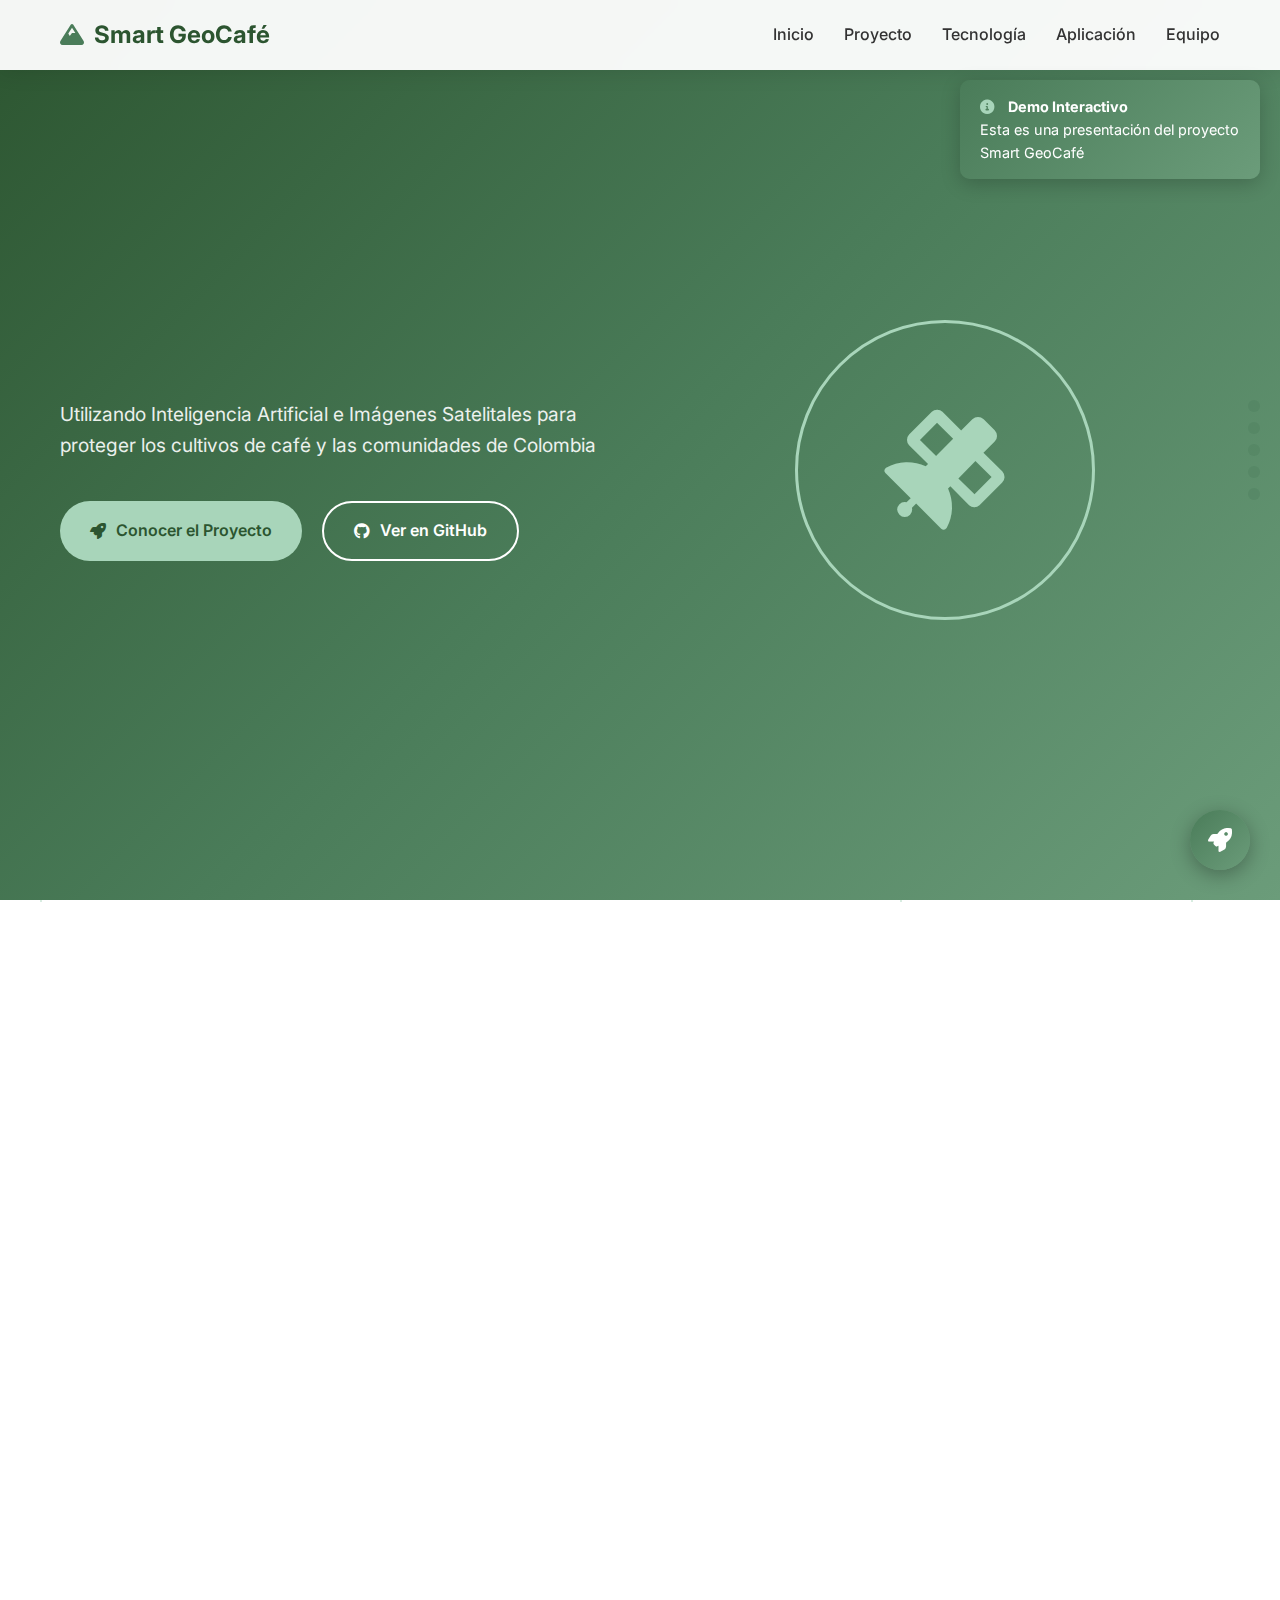
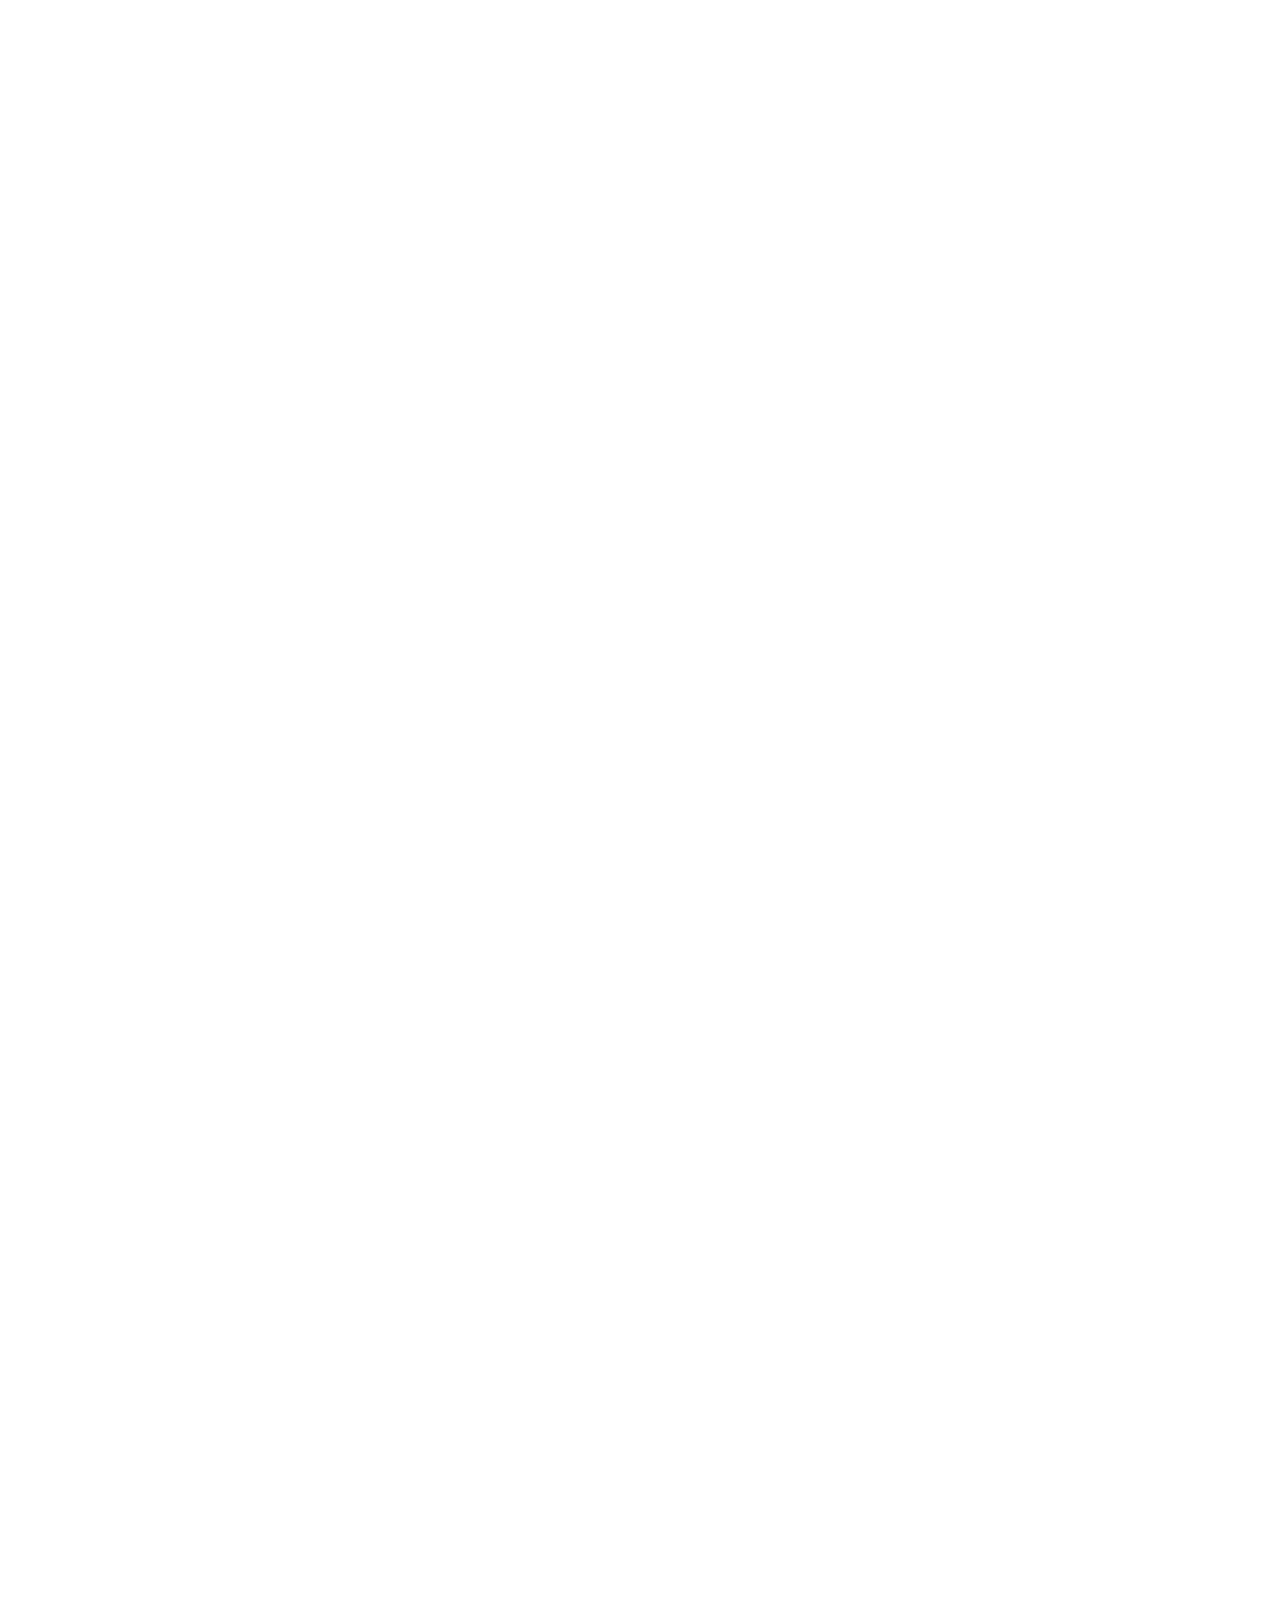
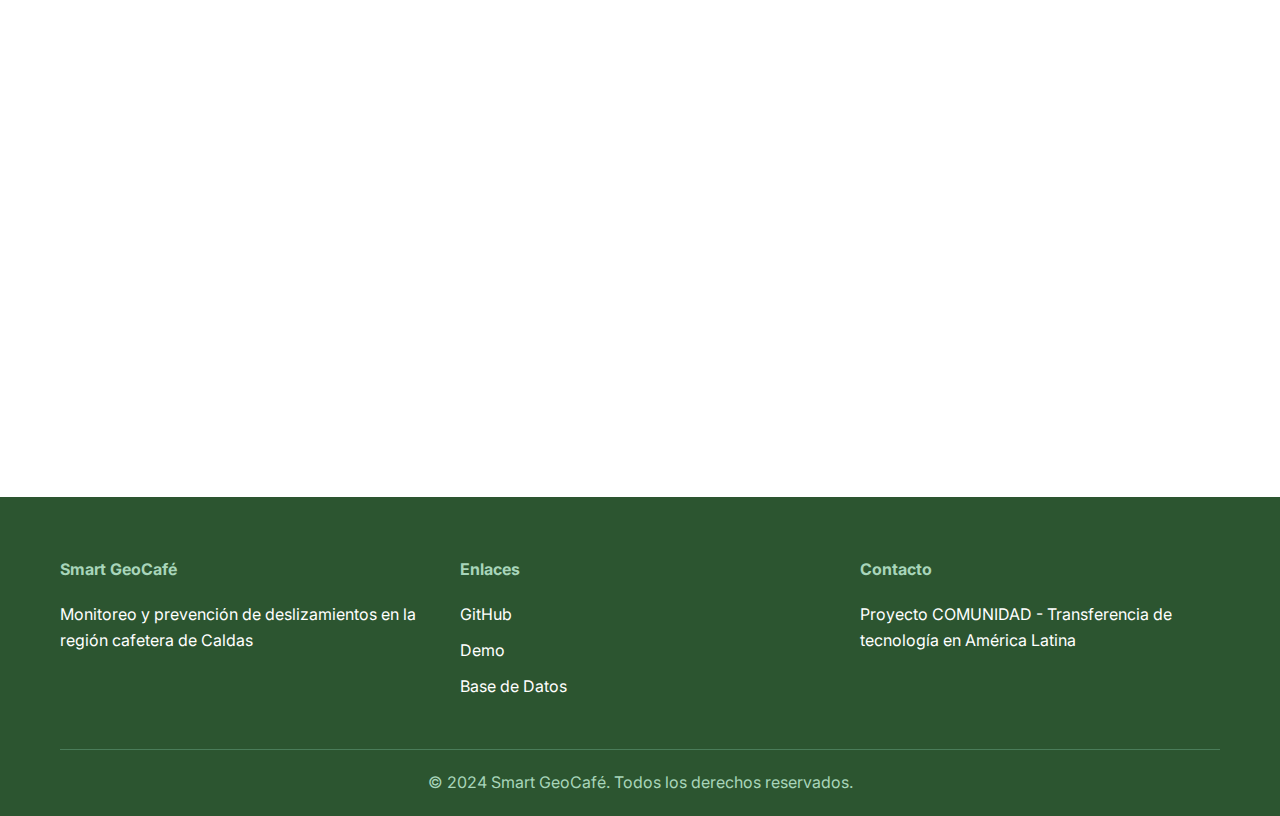
<file: integrated-demo.html>
<!DOCTYPE html>
<html lang="es">
<head>
    <meta charset="UTF-8">
    <meta name="viewport" content="width=device-width, initial-scale=1.0">
    <title>Smart GeoCafé - Monitoreo de Deslizamientos en la Región Cafetera</title>
    <link rel="stylesheet" href="styles.css">
    <link href="https://fonts.googleapis.com/css2?family=Inter:wght@300;400;500;600;700&display=swap" rel="stylesheet">
    <link rel="stylesheet" href="https://cdnjs.cloudflare.com/ajax/libs/font-awesome/6.0.0/css/all.min.css">
    <style>
        /* Estilos adicionales para la versión integrada */
        .demo-notice {
            position: fixed;
            top: 80px;
            right: 20px;
            background: linear-gradient(135deg, #4a7c59, #6b9c7a);
            color: white;
            padding: 15px 20px;
            border-radius: 10px;
            box-shadow: 0 5px 20px rgba(0, 0, 0, 0.2);
            z-index: 1001;
            font-size: 0.9rem;
            max-width: 300px;
        }
        
        .demo-notice i {
            margin-right: 10px;
            color: #a8d5ba;
        }
        
        .floating-action {
            position: fixed;
            bottom: 30px;
            right: 30px;
            z-index: 1000;
        }
        
        .fab-button {
            width: 60px;
            height: 60px;
            background: linear-gradient(135deg, #4a7c59, #6b9c7a);
            border-radius: 50%;
            display: flex;
            align-items: center;
            justify-content: center;
            color: white;
            font-size: 24px;
            box-shadow: 0 5px 20px rgba(0, 0, 0, 0.3);
            cursor: pointer;
            transition: all 0.3s ease;
        }
        
        .fab-button:hover {
            transform: scale(1.1);
            box-shadow: 0 8px 25px rgba(0, 0, 0, 0.4);
        }
        
        .progress-bar {
            position: fixed;
            top: 0;
            left: 0;
            width: 0%;
            height: 3px;
            background: linear-gradient(90deg, #4a7c59, #6b9c7a);
            z-index: 1002;
            transition: width 0.3s ease;
        }
        
        .scroll-indicator {
            position: fixed;
            top: 50%;
            right: 20px;
            transform: translateY(-50%);
            z-index: 1000;
            display: flex;
            flex-direction: column;
            gap: 10px;
        }
        
        .scroll-dot {
            width: 12px;
            height: 12px;
            border-radius: 50%;
            background: rgba(74, 124, 89, 0.3);
            cursor: pointer;
            transition: all 0.3s ease;
        }
        
        .scroll-dot.active {
            background: #4a7c59;
            transform: scale(1.2);
        }
        
        .scroll-dot:hover {
            background: #4a7c59;
            transform: scale(1.1);
        }
        
        @media (max-width: 768px) {
            .demo-notice {
                position: static;
                margin: 20px;
                max-width: none;
            }
            
            .floating-action {
                bottom: 20px;
                right: 20px;
            }
            
            .scroll-indicator {
                display: none;
            }
        }
    </style>
</head>
<body>
    <!-- Progress Bar -->
    <div class="progress-bar" id="progressBar"></div>
    
    <!-- Demo Notice -->
    <div class="demo-notice">
        <i class="fas fa-info-circle"></i>
        <strong>Demo Interactivo</strong><br>
        Esta es una presentación del proyecto Smart GeoCafé
    </div>
    
    <!-- Scroll Indicator -->
    <div class="scroll-indicator" id="scrollIndicator">
        <div class="scroll-dot" data-section="inicio"></div>
        <div class="scroll-dot" data-section="proyecto"></div>
        <div class="scroll-dot" data-section="tecnologia"></div>
        <div class="scroll-dot" data-section="aplicacion"></div>
        <div class="scroll-dot" data-section="equipo"></div>
    </div>
    
    <!-- Floating Action Button -->
    <div class="floating-action">
        <div class="fab-button" id="fabButton">
            <i class="fas fa-rocket"></i>
        </div>
    </div>

    <!-- Header -->
    <header class="header">
        <nav class="nav">
            <div class="nav-container">
                <div class="nav-logo">
                    <i class="fas fa-mountain"></i>
                    <span>Smart GeoCafé</span>
                </div>
                <ul class="nav-menu">
                    <li><a href="#inicio">Inicio</a></li>
                    <li><a href="#proyecto">Proyecto</a></li>
                    <li><a href="#tecnologia">Tecnología</a></li>
                    <li><a href="#aplicacion">Aplicación</a></li>
                    <li><a href="#equipo">Equipo</a></li>
                </ul>
                <div class="nav-toggle">
                    <span></span>
                    <span></span>
                    <span></span>
                </div>
            </div>
        </nav>
    </header>

    <!-- Hero Section -->
    <section id="inicio" class="hero">
        <div class="hero-container">
            <div class="hero-content">
                <h1 class="hero-title">
                    Monitoreo y Prevención de Deslizamientos
                    <span class="highlight">en la Región Cafetera de Caldas</span>
                </h1>
                <p class="hero-subtitle">
                    Utilizando Inteligencia Artificial e Imágenes Satelitales para proteger 
                    los cultivos de café y las comunidades de Colombia
                </p>
                <div class="hero-buttons">
                    <a href="#proyecto" class="btn btn-primary">
                        <i class="fas fa-rocket"></i>
                        Conocer el Proyecto
                    </a>
                    <a href="https://github.com/FrankYesid/Proyecto-deslizamiento" target="_blank" class="btn btn-secondary">
                        <i class="fab fa-github"></i>
                        Ver en GitHub
                    </a>
                </div>
            </div>
            <div class="hero-visual">
                <div class="hero-image">
                    <i class="fas fa-satellite"></i>
                    <div class="pulse-ring"></div>
                </div>
            </div>
        </div>
    </section>

    <!-- Proyecto Section -->
    <section id="proyecto" class="section">
        <div class="container">
            <div class="section-header">
                <h2>El Proyecto Smart GeoCafé</h2>
                <p>Una solución innovadora para la protección de la región cafetera</p>
            </div>
            <div class="project-grid">
                <div class="project-card">
                    <div class="card-icon">
                        <i class="fas fa-brain"></i>
                    </div>
                    <h3>Modelo de Predicción de Riesgo</h3>
                    <p>Modelo de IA entrenado para generar mapas predictivos de riesgo analizando series temporales de datos satelitales e indicadores del terreno.</p>
                </div>
                <div class="project-card">
                    <div class="card-icon">
                        <i class="fas fa-map-marked-alt"></i>
                    </div>
                    <h3>Herramienta de Visualización Interactiva</h3>
                    <p>Plataforma amigable que muestra mapas dinámicos con capas de niveles de riesgo, cambios recientes y alertas críticas.</p>
                </div>
                <div class="project-card">
                    <div class="card-icon">
                        <i class="fas fa-leaf"></i>
                    </div>
                    <h3>Recomendaciones de Mitigación Sostenible</h3>
                    <p>Basadas en las salidas del modelo, proporciona recomendaciones personalizadas para prácticas agrícolas sostenibles.</p>
                </div>
            </div>
        </div>
    </section>

    <!-- Tecnología Section -->
    <section id="tecnologia" class="section bg-light">
        <div class="container">
            <div class="section-header">
                <h2>Tecnología Avanzada</h2>
                <p>Integrando múltiples fuentes de datos para un análisis preciso</p>
            </div>
            <div class="tech-grid">
                <div class="tech-item">
                    <div class="tech-icon">
                        <i class="fas fa-satellite-dish"></i>
                    </div>
                    <h4>Imágenes Satelitales</h4>
                    <p>Sentinel-1 (radar) y Sentinel-2 (óptico) del programa Copernicus</p>
                </div>
                <div class="tech-item">
                    <div class="tech-icon">
                        <i class="fas fa-network-wired"></i>
                    </div>
                    <h4>Redes Neuronales</h4>
                    <p>CNNs y modelos ensemble para identificación de patrones</p>
                </div>
                <div class="tech-item">
                    <div class="tech-icon">
                        <i class="fas fa-database"></i>
                    </div>
                    <h4>Base de Datos</h4>
                    <p>Inventario de deslizamientos, modelos de terreno y registros históricos</p>
                </div>
                <div class="tech-item">
                    <div class="tech-icon">
                        <i class="fas fa-cloud-rain"></i>
                    </div>
                    <h4>Datos Climáticos</h4>
                    <p>Registros de precipitación históricos y condiciones atmosféricas</p>
                </div>
            </div>
        </div>
    </section>

    <!-- Aplicación Section -->
    <section id="aplicacion" class="section">
        <div class="container">
            <div class="section-header">
                <h2>Aplicación en Terrenos</h2>
                <p>Identificación y mapeo de zonas de riesgo</p>
            </div>
            <div class="application-content">
                <div class="application-text">
                    <h3>Mapeo de Zonas de Riesgo</h3>
                    <p>Nuestro modelo analiza patrones en:</p>
                    <ul class="feature-list">
                        <li><i class="fas fa-check"></i> Uso del suelo y cobertura vegetal</li>
                        <li><i class="fas fa-check"></i> Humedad del suelo y características geológicas</li>
                        <li><i class="fas fa-check"></i> Eventos históricos de deslizamientos</li>
                        <li><i class="fas fa-check"></i> Condiciones atmosféricas y precipitaciones</li>
                    </ul>
                    <div class="data-sources">
                        <h4>Fuentes de Datos:</h4>
                        <div class="source-links">
                            <a href="https://zenodo.org/records/7711810" target="_blank" class="source-link">
                                <i class="fas fa-database"></i>
                                Base de Datos Zenodo
                            </a>
                            <a href="https://www.datos.gov.co/Ambiente-y-Desarrollo-Sostenible/PRECIPITACIONES-2017-/m84s-22dd/about_data" target="_blank" class="source-link">
                                <i class="fas fa-cloud-rain"></i>
                                Datos de Precipitación Colombia
                            </a>
                        </div>
                    </div>
                </div>
                <div class="application-visual">
                    <div class="map-placeholder">
                        <i class="fas fa-map"></i>
                        <p>Visualización Interactiva de Riesgos</p>
                    </div>
                </div>
            </div>
        </div>
    </section>

    <!-- Equipo Section -->
    <section id="equipo" class="section bg-light">
        <div class="container">
            <div class="section-header">
                <h2>Equipo Smart GeoCafé</h2>
                <p>Expertos multidisciplinarios comprometidos con la innovación</p>
            </div>
            <div class="team-content">
                <div class="team-description">
                    <h3>Nuestro Equipo</h3>
                    <p>Combinamos experiencia en:</p>
                    <ul class="expertise-list">
                        <li><i class="fas fa-robot"></i> Inteligencia Artificial</li>
                        <li><i class="fas fa-globe"></i> Análisis Geoespacial</li>
                        <li><i class="fas fa-leaf"></i> Ciencias Ambientales</li>
                        <li><i class="fas fa-seedling"></i> Agricultura</li>
                    </ul>
                </div>
                <div class="team-goals">
                    <h3>Objetivos</h3>
                    <div class="goals-grid">
                        <div class="goal-item">
                            <i class="fas fa-shield-alt"></i>
                            <span>Reducir riesgos de desastres</span>
                        </div>
                        <div class="goal-item">
                            <i class="fas fa-handshake"></i>
                            <span>Proteger medios de vida</span>
                        </div>
                        <div class="goal-item">
                            <i class="fas fa-coffee"></i>
                            <span>Producción responsable de café</span>
                        </div>
                        <div class="goal-item">
                            <i class="fas fa-expand-arrows-alt"></i>
                            <span>Escalabilidad a otras regiones</span>
                        </div>
                    </div>
                </div>
            </div>
        </div>
    </section>

    <!-- Footer -->
    <footer class="footer">
        <div class="container">
            <div class="footer-content">
                <div class="footer-section">
                    <h4>Smart GeoCafé</h4>
                    <p>Monitoreo y prevención de deslizamientos en la región cafetera de Caldas</p>
                </div>
                <div class="footer-section">
                    <h4>Enlaces</h4>
                    <ul>
                        <li><a href="https://github.com/FrankYesid/Proyecto-deslizamiento" target="_blank">GitHub</a></li>
                        <li><a href="https://clasificacion-uso-suelo-dy888kl.gamma.site/" target="_blank">Demo</a></li>
                        <li><a href="https://zenodo.org/records/7711810" target="_blank">Base de Datos</a></li>
                    </ul>
                </div>
                <div class="footer-section">
                    <h4>Contacto</h4>
                    <p>Proyecto COMUNIDAD - Transferencia de tecnología en América Latina</p>
                </div>
            </div>
            <div class="footer-bottom">
                <p>&copy; 2024 Smart GeoCafé. Todos los derechos reservados.</p>
            </div>
        </div>
    </footer>

    <script src="script.js"></script>
    <script>
        // Funcionalidad adicional para la versión integrada
        document.addEventListener('DOMContentLoaded', function() {
            // Progress bar
            const progressBar = document.getElementById('progressBar');
            window.addEventListener('scroll', () => {
                const scrollTop = window.pageYOffset;
                const docHeight = document.body.offsetHeight - window.innerHeight;
                const scrollPercent = (scrollTop / docHeight) * 100;
                progressBar.style.width = scrollPercent + '%';
            });

            // Scroll indicator
            const scrollDots = document.querySelectorAll('.scroll-dot');
            const sections = ['inicio', 'proyecto', 'tecnologia', 'aplicacion', 'equipo'];
            
            window.addEventListener('scroll', () => {
                const scrollTop = window.pageYOffset;
                const windowHeight = window.innerHeight;
                
                sections.forEach((section, index) => {
                    const element = document.getElementById(section);
                    if (element) {
                        const elementTop = element.offsetTop - 100;
                        const elementBottom = elementTop + element.offsetHeight;
                        
                        if (scrollTop >= elementTop && scrollTop < elementBottom) {
                            scrollDots.forEach(dot => dot.classList.remove('active'));
                            scrollDots[index].classList.add('active');
                        }
                    }
                });
            });

            // Scroll to section when clicking dots
            scrollDots.forEach((dot, index) => {
                dot.addEventListener('click', () => {
                    const section = document.getElementById(sections[index]);
                    if (section) {
                        const headerHeight = document.querySelector('.header').offsetHeight;
                        const targetPosition = section.offsetTop - headerHeight;
                        
                        window.scrollTo({
                            top: targetPosition,
                            behavior: 'smooth'
                        });
                    }
                });
            });

            // Floating action button
            const fabButton = document.getElementById('fabButton');
            fabButton.addEventListener('click', () => {
                // Scroll to top
                window.scrollTo({
                    top: 0,
                    behavior: 'smooth'
                });
                
                // Add animation
                fabButton.style.transform = 'scale(0.8)';
                setTimeout(() => {
                    fabButton.style.transform = 'scale(1)';
                }, 200);
            });

            // Demo notice auto-hide
            const demoNotice = document.querySelector('.demo-notice');
            setTimeout(() => {
                demoNotice.style.opacity = '0';
                setTimeout(() => {
                    demoNotice.style.display = 'none';
                }, 500);
            }, 5000);

            // Add smooth reveal animations
            const observerOptions = {
                threshold: 0.1,
                rootMargin: '0px 0px -50px 0px'
            };

            const observer = new IntersectionObserver((entries) => {
                entries.forEach(entry => {
                    if (entry.isIntersecting) {
                        entry.target.style.opacity = '1';
                        entry.target.style.transform = 'translateY(0)';
                    }
                });
            }, observerOptions);

            // Observe all sections
            document.querySelectorAll('section').forEach(section => {
                section.style.opacity = '0';
                section.style.transform = 'translateY(30px)';
                section.style.transition = 'opacity 0.6s ease, transform 0.6s ease';
                observer.observe(section);
            });
        });
    </script>
</body>
</html>
</file>
<file: styles.css>
/* Reset and Base Styles */
* {
    margin: 0;
    padding: 0;
    box-sizing: border-box;
}

body {
    font-family: 'Inter', sans-serif;
    line-height: 1.6;
    color: #333;
    overflow-x: hidden;
}

.container {
    max-width: 1200px;
    margin: 0 auto;
    padding: 0 20px;
}

/* Header Styles */
.header {
    position: fixed;
    top: 0;
    width: 100%;
    background: rgba(255, 255, 255, 0.95);
    backdrop-filter: blur(10px);
    -webkit-backdrop-filter: blur(10px);
    z-index: 1000;
    box-shadow: 0 2px 20px rgba(0, 0, 0, 0.1);
}

.nav-container {
    max-width: 1200px;
    margin: 0 auto;
    padding: 0 20px;
    display: flex;
    justify-content: space-between;
    align-items: center;
    height: 70px;
}

.nav-logo {
    display: flex;
    align-items: center;
    font-size: 1.5rem;
    font-weight: 700;
    color: #2c5530;
}

.nav-logo i {
    margin-right: 10px;
    color: #4a7c59;
}

.nav-menu {
    display: flex;
    list-style: none;
    gap: 30px;
}

.nav-menu a {
    text-decoration: none;
    color: #333;
    font-weight: 500;
    transition: color 0.3s ease;
}

.nav-menu a:hover {
    color: #4a7c59;
}

.nav-toggle {
    display: none;
    flex-direction: column;
    cursor: pointer;
}

.nav-toggle span {
    width: 25px;
    height: 3px;
    background: #333;
    margin: 3px 0;
    transition: 0.3s;
}

/* Hero Section */
.hero {
    padding: 120px 0 80px;
    background: linear-gradient(135deg, #2c5530 0%, #4a7c59 50%, #6b9c7a 100%);
    color: white;
    min-height: 100vh;
    display: flex;
    align-items: center;
}

.hero-container {
    max-width: 1200px;
    margin: 0 auto;
    padding: 0 20px;
    display: grid;
    grid-template-columns: 1fr 1fr;
    gap: 60px;
    align-items: center;
}

.hero-title {
    font-size: 3.5rem;
    font-weight: 700;
    line-height: 1.2;
    margin-bottom: 20px;
}

.highlight {
    color: #a8d5ba;
}

.hero-subtitle {
    font-size: 1.2rem;
    margin-bottom: 40px;
    opacity: 0.9;
}

.hero-buttons {
    display: flex;
    gap: 20px;
    flex-wrap: wrap;
}

.btn {
    display: inline-flex;
    align-items: center;
    gap: 10px;
    padding: 15px 30px;
    border-radius: 50px;
    text-decoration: none;
    font-weight: 600;
    transition: all 0.3s ease;
    border: none;
    cursor: pointer;
}

.btn-primary {
    background: #a8d5ba;
    color: #2c5530;
}

.btn-primary:hover {
    background: #8bc4a0;
    transform: translateY(-2px);
}

.btn-secondary {
    background: transparent;
    color: white;
    border: 2px solid white;
}

.btn-secondary:hover {
    background: white;
    color: #2c5530;
}

.hero-visual {
    display: flex;
    justify-content: center;
    align-items: center;
}

.hero-image {
    position: relative;
    width: 300px;
    height: 300px;
    display: flex;
    align-items: center;
    justify-content: center;
}

.hero-image i {
    font-size: 120px;
    color: #a8d5ba;
    z-index: 2;
}

.pulse-ring {
    position: absolute;
    width: 100%;
    height: 100%;
    border: 3px solid #a8d5ba;
    border-radius: 50%;
    animation: pulse 2s infinite;
}

@keyframes pulse {
    0% {
        transform: scale(0.8);
        opacity: 1;
    }
    100% {
        transform: scale(1.2);
        opacity: 0;
    }
}

/* Section Styles */
.section {
    padding: 80px 0;
}

.bg-light {
    background: #f8f9fa;
}

.section-header {
    text-align: center;
    margin-bottom: 60px;
}

.section-header h2 {
    font-size: 2.5rem;
    color: #2c5530;
    margin-bottom: 20px;
}

.section-header p {
    font-size: 1.1rem;
    color: #666;
    max-width: 600px;
    margin: 0 auto;
}

/* Project Grid */
.project-grid {
    display: grid;
    grid-template-columns: repeat(auto-fit, minmax(300px, 1fr));
    gap: 30px;
}

.project-card {
    background: white;
    padding: 40px 30px;
    border-radius: 20px;
    box-shadow: 0 10px 30px rgba(0, 0, 0, 0.1);
    text-align: center;
    transition: transform 0.3s ease;
}

.project-card:hover {
    transform: translateY(-10px);
}

.card-icon {
    width: 80px;
    height: 80px;
    background: linear-gradient(135deg, #4a7c59, #6b9c7a);
    border-radius: 50%;
    display: flex;
    align-items: center;
    justify-content: center;
    margin: 0 auto 20px;
}

.card-icon i {
    font-size: 35px;
    color: white;
}

.project-card h3 {
    font-size: 1.3rem;
    color: #2c5530;
    margin-bottom: 15px;
}

.project-card p {
    color: #666;
    line-height: 1.6;
}

/* Technology Grid */
.tech-grid {
    display: grid;
    grid-template-columns: repeat(auto-fit, minmax(250px, 1fr));
    gap: 30px;
}

.tech-item {
    background: white;
    padding: 30px;
    border-radius: 15px;
    text-align: center;
    box-shadow: 0 5px 20px rgba(0, 0, 0, 0.08);
    transition: transform 0.3s ease;
}

.tech-item:hover {
    transform: translateY(-5px);
}

.tech-icon {
    width: 60px;
    height: 60px;
    background: #4a7c59;
    border-radius: 50%;
    display: flex;
    align-items: center;
    justify-content: center;
    margin: 0 auto 20px;
}

.tech-icon i {
    font-size: 25px;
    color: white;
}

.tech-item h4 {
    color: #2c5530;
    margin-bottom: 10px;
}

.tech-item p {
    color: #666;
    font-size: 0.9rem;
}

/* Application Section */
.application-content {
    display: grid;
    grid-template-columns: 1fr 1fr;
    gap: 60px;
    align-items: center;
}

.application-text h3 {
    font-size: 2rem;
    color: #2c5530;
    margin-bottom: 20px;
}

.feature-list {
    list-style: none;
    margin: 20px 0;
}

.feature-list li {
    display: flex;
    align-items: center;
    gap: 15px;
    margin-bottom: 15px;
    font-size: 1.1rem;
}

.feature-list i {
    color: #4a7c59;
    font-size: 1.2rem;
}

.data-sources {
    margin-top: 30px;
}

.data-sources h4 {
    color: #2c5530;
    margin-bottom: 15px;
}

.source-links {
    display: flex;
    flex-direction: column;
    gap: 15px;
}

.source-link {
    display: flex;
    align-items: center;
    gap: 10px;
    padding: 15px 20px;
    background: #f8f9fa;
    border-radius: 10px;
    text-decoration: none;
    color: #2c5530;
    font-weight: 500;
    transition: all 0.3s ease;
}

.source-link:hover {
    background: #4a7c59;
    color: white;
    transform: translateX(10px);
}

.application-visual {
    display: flex;
    justify-content: center;
    align-items: center;
}

.map-placeholder {
    width: 400px;
    height: 300px;
    background: linear-gradient(135deg, #4a7c59, #6b9c7a);
    border-radius: 20px;
    display: flex;
    flex-direction: column;
    align-items: center;
    justify-content: center;
    color: white;
    text-align: center;
}

.map-placeholder i {
    font-size: 80px;
    margin-bottom: 20px;
    opacity: 0.8;
}

/* Team Section */
.team-content {
    display: grid;
    grid-template-columns: 1fr 1fr;
    gap: 60px;
    align-items: start;
}

.team-description h3,
.team-goals h3 {
    font-size: 1.8rem;
    color: #2c5530;
    margin-bottom: 20px;
}

.expertise-list {
    list-style: none;
    margin: 20px 0;
}

.expertise-list li {
    display: flex;
    align-items: center;
    gap: 15px;
    margin-bottom: 15px;
    font-size: 1.1rem;
}

.expertise-list i {
    color: #4a7c59;
    font-size: 1.2rem;
}

.goals-grid {
    display: grid;
    grid-template-columns: 1fr 1fr;
    gap: 20px;
}

.goal-item {
    display: flex;
    align-items: center;
    gap: 15px;
    padding: 20px;
    background: white;
    border-radius: 15px;
    box-shadow: 0 5px 15px rgba(0, 0, 0, 0.08);
}

.goal-item i {
    color: #4a7c59;
    font-size: 1.5rem;
}

.goal-item span {
    font-weight: 500;
    color: #2c5530;
}

/* Footer */
.footer {
    background: #2c5530;
    color: white;
    padding: 60px 0 20px;
}

.footer-content {
    display: grid;
    grid-template-columns: repeat(auto-fit, minmax(250px, 1fr));
    gap: 40px;
    margin-bottom: 40px;
}

.footer-section h4 {
    margin-bottom: 20px;
    color: #a8d5ba;
}

.footer-section ul {
    list-style: none;
}

.footer-section ul li {
    margin-bottom: 10px;
}

.footer-section a {
    color: white;
    text-decoration: none;
    transition: color 0.3s ease;
}

.footer-section a:hover {
    color: #a8d5ba;
}

.contact-links {
    display: flex;
    flex-direction: column;
    gap: 0.5rem;
}

.contact-links a {
    display: flex;
    align-items: center;
    gap: 0.5rem;
    color: #6b9c7a;
    text-decoration: none;
    transition: all 0.3s ease;
    padding: 0.5rem;
    border-radius: 8px;
    background: rgba(255, 255, 255, 0.1);
}

.contact-links a:hover {
    color: #4a7c59;
    background: rgba(255, 255, 255, 0.2);
    transform: translateX(5px);
}

.contact-links i {
    font-size: 1.2rem;
    width: 20px;
    text-align: center;
}

.footer-bottom {
    text-align: center;
    padding-top: 20px;
    border-top: 1px solid #4a7c59;
    color: #a8d5ba;
}

/* Responsive Design */
@media (max-width: 768px) {
    .nav-menu {
        display: none;
    }
    
    .nav-toggle {
        display: flex;
    }
    
    .hero-container {
        grid-template-columns: 1fr;
        text-align: center;
    }
    
    .hero-title {
        font-size: 2.5rem;
    }
    
    .hero-buttons {
        justify-content: center;
    }
    
    .application-content {
        grid-template-columns: 1fr;
    }
    
    .team-content {
        grid-template-columns: 1fr;
    }
    
    .goals-grid {
        grid-template-columns: 1fr;
    }
    
    .map-placeholder {
        width: 100%;
        max-width: 400px;
    }
}

@media (max-width: 480px) {
    .hero-title {
        font-size: 2rem;
    }
    
    .section-header h2 {
        font-size: 2rem;
    }
    
    .btn {
        padding: 12px 24px;
        font-size: 0.9rem;
    }
}

/* Future Work Section - Enhanced */
.future-hero {
    display: flex; /* Cambiado a flexbox para mejor alineación vertical */
    gap: 2rem;
    align-items: stretch; /* Estira los hijos para que tengan la misma altura */
}

.future-hero-content, .future-hero-visual {
    flex: 1; /* Ocupan el mismo espacio */
    display: flex;
    flex-direction: column;
    justify-content: center;
}

.future-hero-visual .satellite-image {
    width: 100%;
    height: 100%; /* La imagen ocupa toda la altura del contenedor */
    object-fit: cover; /* La imagen cubre el espacio sin deformarse */
    border-radius: 8px;
}

.future-hero {
    margin: 3rem 0;
    padding: 2rem;
    background: linear-gradient(135deg, #ffffff 0%, #f8f9fa 100%);
    border-radius: 20px;
    box-shadow: 0 15px 35px rgba(0, 0, 0, 0.1);
}

.future-hero-content h3 {
    font-size: 2.2rem;
    color: #2c5530;
    margin-bottom: 1.5rem;
    line-height: 1.3;
}

.future-hero-content p {
    font-size: 1.1rem;
    color: #555;
    line-height: 1.6;
    margin-bottom: 2rem;
}

.future-stats {
    display: grid;
    grid-template-columns: repeat(3, 1fr);
    gap: 1.5rem;
    margin-top: 2rem;
}

.stat-item {
    text-align: center;
    padding: 1.5rem;
    background: white;
    border-radius: 12px;
    box-shadow: 0 5px 15px rgba(0, 0, 0, 0.08);
    transition: transform 0.3s ease;
}

.stat-item:hover {
    transform: translateY(-5px);
}

.stat-number {
    font-size: 2.5rem;
    font-weight: 700;
    color: #4a7c59;
    margin-bottom: 0.5rem;
}

.stat-label {
    font-size: 0.9rem;
    color: #666;
    font-weight: 500;
}

.stats-note {
    display: flex;
    align-items: center;
    gap: 0.5rem;
    margin-top: 1rem;
    padding: 0.75rem 1rem;
    background: rgba(74, 124, 89, 0.1);
    border-radius: 8px;
    border-left: 3px solid #4a7c59;
}

.stats-note i {
    color: #4a7c59;
    font-size: 0.9rem;
    animation: spin 2s linear infinite;
}

.stats-note span {
    font-size: 0.85rem;
    color: #2c5530;
    font-weight: 500;
}

@keyframes spin {
    from {
        transform: rotate(0deg);
    }
    to {
        transform: rotate(360deg);
    }
}

.future-hero-visual {
    position: relative;
    display: flex;
    align-items: center;
    justify-content: center;
    min-height: 450px;
}

.rain-animation {
    position: absolute;
    width: 100%;
    height: 100%;
    overflow: hidden;
}

.rain-drop {
    position: absolute;
    width: 2px;
    height: 20px;
    background: linear-gradient(to bottom, #4a7c59, #6b9c7a);
    border-radius: 50%;
    animation: rain-fall 2s linear infinite;
}

.rain-drop:nth-child(1) { left: 10%; animation-delay: 0s; }
.rain-drop:nth-child(2) { left: 20%; animation-delay: 0.3s; }
.rain-drop:nth-child(3) { left: 30%; animation-delay: 0.6s; }
.rain-drop:nth-child(4) { left: 40%; animation-delay: 0.9s; }
.rain-drop:nth-child(5) { left: 50%; animation-delay: 1.2s; }
.rain-drop:nth-child(6) { left: 60%; animation-delay: 1.5s; }
.rain-drop:nth-child(7) { left: 70%; animation-delay: 1.8s; }
.rain-drop:nth-child(8) { left: 80%; animation-delay: 2.1s; }

@keyframes rain-fall {
    0% {
        transform: translateY(-100px);
        opacity: 0;
    }
    10% {
        opacity: 1;
    }
    90% {
        opacity: 1;
    }
    100% {
        transform: translateY(300px);
        opacity: 0;
    }
}

.chart-animation {
    position: absolute;
    font-size: 4rem;
    color: #4a7c59;
    animation: chart-pulse 3s ease-in-out infinite;
}

@keyframes chart-pulse {
    0%, 100% {
        transform: scale(1);
        opacity: 0.7;
    }
    50% {
        transform: scale(1.1);
        opacity: 1;
    }
}

.future-features {
    display: grid;
    grid-template-columns: repeat(auto-fit, minmax(350px, 1fr));
    gap: 2rem;
    margin: 3rem 0;
}

.future-card {
    background: white;
    padding: 2.5rem;
    border-radius: 20px;
    box-shadow: 0 15px 35px rgba(0, 0, 0, 0.1);
    transition: all 0.4s ease;
    position: relative;
    overflow: hidden;
}

.future-card::before {
    content: '';
    position: absolute;
    top: 0;
    left: -100%;
    width: 100%;
    height: 100%;
    background: linear-gradient(90deg, transparent, rgba(74, 124, 89, 0.1), transparent);
    transition: left 0.5s ease;
}

.future-card:hover::before {
    left: 100%;
}

.future-card:hover {
    transform: translateY(-10px) scale(1.02);
    box-shadow: 0 25px 50px rgba(0, 0, 0, 0.15);
}

.pulse-icon {
    animation: icon-pulse 2s ease-in-out infinite;
}

@keyframes icon-pulse {
    0%, 100% {
        transform: scale(1);
    }
    50% {
        transform: scale(1.1);
    }
}

.progress-bar {
    width: 100%;
    height: 6px;
    background: #e9ecef;
    border-radius: 3px;
    margin: 1.5rem 0;
    overflow: hidden;
}

.progress-fill {
    height: 100%;
    background: linear-gradient(90deg, #4a7c59, #6b9c7a);
    border-radius: 3px;
    animation: progress-animation 3s ease-in-out infinite;
}

@keyframes progress-animation {
    0% {
        width: 0%;
    }
    50% {
        width: 75%;
    }
    100% {
        width: 100%;
    }
}

.list-item-animated {
    opacity: 0;
    transform: translateX(-20px);
    animation: slide-in 0.6s ease forwards;
}

.list-item-animated:nth-child(1) { animation-delay: 0.2s; }
.list-item-animated:nth-child(2) { animation-delay: 0.4s; }
.list-item-animated:nth-child(3) { animation-delay: 0.6s; }

@keyframes slide-in {
    to {
        opacity: 1;
        transform: translateX(0);
    }
}

.timeline-indicator {
    display: flex;
    justify-content: center;
    gap: 0.5rem;
    margin-top: 1.5rem;
}

.timeline-dot {
    width: 12px;
    height: 12px;
    border-radius: 50%;
    background: #e9ecef;
    transition: all 0.3s ease;
}

.timeline-dot.active {
    background: #4a7c59;
    transform: scale(1.2);
}

.timeline-dot:nth-child(2) {
    animation: dot-pulse 2s ease-in-out infinite;
    animation-delay: 0.5s;
}

.timeline-dot:nth-child(3) {
    animation: dot-pulse 2s ease-in-out infinite;
    animation-delay: 1s;
}

@keyframes dot-pulse {
    0%, 100% {
        transform: scale(1);
        background: #e9ecef;
    }
    50% {
        transform: scale(1.3);
        background: #4a7c59;
    }
}


@keyframes marker-bounce {
    0%, 100% {
        transform: translateY(0);
    }
    50% {
        transform: translateY(-5px);
    }
}

.timeline-content {
    flex: 1;
    padding: 2rem;
    background: white;
    border-radius: 15px;
    box-shadow: 0 10px 25px rgba(0, 0, 0, 0.1);
    margin: 0 2rem;
    position: relative;
    transition: transform 0.3s ease;
}

.timeline-content:hover {
    transform: translateY(-5px);
}

.timeline-content h4 {
    color: #2c5530;
    font-size: 1.3rem;
    margin-bottom: 1rem;
}

.timeline-content p {
    color: #666;
    line-height: 1.6;
    margin-bottom: 1rem;
}

.timeline-date {
    display: inline-block;
    background: #4a7c59;
    color: white;
    padding: 0.5rem 1rem;
    border-radius: 20px;
    font-size: 0.9rem;
    font-weight: 500;
}

.data-source {
    margin-top: 1.5rem;
    padding: 1rem;
    background: #f8f9fa;
    border-radius: 8px;
    font-size: 0.9rem;
    color: #666;
}

.data-source i {
    color: #4a7c59;
    margin-right: 0.5rem;
}

.data-source a {
    color: #4a7c59;
    text-decoration: none;
    font-weight: 500;
}

.data-source a:hover {
    text-decoration: underline;
}

/* Responsive adjustments for Future Work section */
@media (max-width: 768px) {
    .future-hero {
        grid-template-columns: 1fr;
        text-align: center;
    }
    
    .future-stats {
        grid-template-columns: 1fr;
        max-width: 300px;
        margin: 2rem auto 0;
    }
    
    .timeline-container::before {
        left: 30px;
    }
    
    .timeline-item {
        flex-direction: column;
        text-align: left;
    }
    
    .timeline-item:nth-child(odd) {
        flex-direction: column;
    }
    
    .timeline-marker {
        margin-bottom: 1rem;
    }
    
    .timeline-content {
        margin: 0;
        width: 100%;
    }
} 

/* Card Stats */
.card-stats {
    display: flex;
    justify-content: space-between;
    margin-top: 1rem;
    padding-top: 1rem;
    border-top: 1px solid rgba(168, 213, 186, 0.3);
}

.card-stats .stat-item {
    text-align: center;
    flex: 1;
}

.card-stats .stat-number {
    display: block;
    font-size: 1.5rem;
    font-weight: 700;
    color: #4a7c59;
    margin-bottom: 0.25rem;
}

.card-stats .stat-label {
    font-size: 0.8rem;
    color: #6b9c7a;
    text-transform: uppercase;
    letter-spacing: 0.5px;
}

/* Tech Details */
.tech-details {
    display: flex;
    flex-direction: column;
    gap: 0.5rem;
    margin-top: 1rem;
    padding-top: 1rem;
    border-top: 1px solid rgba(168, 213, 186, 0.3);
}

.tech-stat {
    font-size: 0.8rem;
    color: #6b9c7a;
    background: rgba(168, 213, 186, 0.1);
    padding: 0.25rem 0.5rem;
    border-radius: 4px;
    text-align: center;
}

/* Application Stats */
.application-stats {
    display: flex;
    justify-content: space-between;
    margin: 2rem 0;
    gap: 1rem;
}

.app-stat {
    text-align: center;
    flex: 1;
    padding: 1rem;
    background: rgba(168, 213, 186, 0.1);
    border-radius: 8px;
    transition: all 0.3s ease;
}

.app-stat:hover {
    background: rgba(168, 213, 186, 0.2);
    transform: translateY(-2px);
}

.app-stat-number {
    font-size: 1.8rem;
    font-weight: 700;
    color: #4a7c59;
    margin-bottom: 0.5rem;
}

.app-stat-label {
    font-size: 0.9rem;
    color: #6b9c7a;
    text-transform: uppercase;
    letter-spacing: 0.5px;
}

/* Team Stats */
.team-stats {
    display: flex;
    justify-content: space-between;
    margin: 2rem 0;
    gap: 1rem;
}

.team-stat {
    text-align: center;
    flex: 1;
    padding: 1rem;
    background: rgba(168, 213, 186, 0.1);
    border-radius: 8px;
    transition: all 0.3s ease;
}

.team-stat:hover {
    background: rgba(168, 213, 186, 0.2);
    transform: translateY(-2px);
}

.team-stat-number {
    font-size: 1.8rem;
    font-weight: 700;
    color: #4a7c59;
    margin-bottom: 0.5rem;
}

.team-stat-label {
    font-size: 0.9rem;
    color: #6b9c7a;
    text-transform: uppercase;
    letter-spacing: 0.5px;
}

/* Goal Progress */
.goal-progress {
    width: 100%;
    height: 4px;
    background: rgba(168, 213, 186, 0.2);
    border-radius: 2px;
    margin-top: 0.5rem;
    overflow: hidden;
}

.goal-progress-fill {
    height: 100%;
    background: linear-gradient(90deg, #4a7c59, #6b9c7a);
    border-radius: 2px;
    transition: width 1.5s ease;
    width: 0%;
}

/* Satellite View */
.satellite-view {
    position: relative;
    width: 100%;
    height: 300px;
    border-radius: 12px;
    overflow: hidden;
    margin-bottom: 1rem;
}

.satellite-layer {
    position: absolute;
    top: 0;
    left: 0;
    width: 100%;
    height: 100%;
    opacity: 0;
    transition: opacity 0.5s ease;
    display: flex;
    align-items: center;
    justify-content: center;
}

.satellite-layer.active {
    opacity: 1;
}

.satellite-image {
    width: 100%;
    height: 100%;
    object-fit: cover;
    border-radius: 12px;
}

.layer-overlay {
    position: absolute;
    bottom: 15px;
    left: 15px;
    background: rgba(44, 85, 48, 0.7);
    color: white;
    padding: 0.4rem 0.8rem;
    border-radius: 15px;
    text-align: center;
    backdrop-filter: blur(8px);
    -webkit-backdrop-filter: blur(8px);
    box-shadow: 0 2px 15px rgba(0, 0, 0, 0.2);
    font-size: 0.75rem;
    opacity: 0;
    transform: translateY(10px);
    transition: all 0.4s ease;
    border: 1px solid rgba(255, 255, 255, 0.2);
}

.satellite-layer.active .layer-overlay {
    opacity: 1;
    transform: translateY(0);
    animation: overlayFadeIn 0.6s ease-out;
}

@keyframes overlayFadeIn {
    0% {
        opacity: 0;
        transform: translateY(15px) scale(0.9);
    }
    50% {
        opacity: 0.8;
        transform: translateY(5px) scale(1.05);
    }
    100% {
        opacity: 1;
        transform: translateY(0) scale(1);
    }
}

.layer-overlay i {
    display: block;
    font-size: 1rem;
    margin-bottom: 0.2rem;
    animation: iconPulse 2s ease-in-out infinite;
}

@keyframes iconPulse {
    0%, 100% {
        transform: scale(1);
        opacity: 1;
    }
    50% {
        transform: scale(1.1);
        opacity: 0.8;
    }
}

.layer-overlay p {
    margin: 0;
    font-weight: 500;
    font-size: 0.7rem;
    text-shadow: 0 1px 2px rgba(0, 0, 0, 0.3);
}

/* Map Controls */
.map-controls {
    position: absolute;
    bottom: 9px;
    right: 9px;
    display: flex;
    gap: 0.3rem;
    background: rgba(255, 255, 255, 0.9);
    padding: 0.3rem;
    border-radius: 15px;
    backdrop-filter: blur(5px);
    -webkit-backdrop-filter: blur(5px);
    box-shadow: 0 2px 10px rgba(0, 0, 0, 0.1);
}

.map-btn {
    padding: 0.3rem 0.6rem;
    background: rgba(168, 213, 186, 0.2);
    border: 1px solid rgba(168, 213, 186, 0.3);
    border-radius: 12px;
    color: #4a7c59;
    font-size: 0.7rem;
    cursor: pointer;
    transition: all 0.3s ease;
    font-weight: 500;
}

.map-btn:hover {
    background: rgba(168, 213, 186, 0.4);
    transform: translateY(-2px);
}

.map-btn.active {
    background: #4a7c59;
    color: white;
}

/* Enhanced Interactive Elements */
.project-card[data-card], .tech-item[data-tech], .goal-item[data-goal] {
    cursor: pointer;
    position: relative;
    overflow: hidden;
}

.project-card[data-card]::before, .tech-item[data-tech]::before, .goal-item[data-goal]::before {
    content: '';
    position: absolute;
    top: 0;
    left: -100%;
    width: 100%;
    height: 100%;
    background: linear-gradient(90deg, transparent, rgba(168, 213, 186, 0.1), transparent);
    transition: left 0.6s ease;
}

.project-card[data-card]:hover::before, .tech-item[data-tech]:hover::before, .goal-item[data-goal]:hover::before {
    left: 100%;
}

/* Animation for stats */
.app-stat-number, .team-stat-number {
    opacity: 0;
    transform: scale(0.5);
    transition: opacity 0.8s ease, transform 0.8s ease;
}

.app-stat-number.animate-in, .team-stat-number.animate-in {
    opacity: 1;
    transform: scale(1);
}

/* Enhanced map placeholder */
.map-placeholder {
    position: relative;
    overflow: hidden;
}

.map-placeholder::after {
    content: '';
    position: absolute;
    top: 0;
    left: 0;
    right: 0;
    bottom: 0;
    background: linear-gradient(45deg, transparent 30%, rgba(168, 213, 186, 0.1) 50%, transparent 70%);
    animation: map-scan 3s ease-in-out infinite;
}

@keyframes map-scan {
0% { transform: translateX(-100%); }
100% { transform: translateX(100%); }
}

/* Responsive adjustments */
@media (max-width: 768px) {
.application-stats, .team-stats {
flex-direction: column;
gap: 0.5rem;
}
    
.app-stat, .team-stat {
padding: 0.75rem;
}
    
.map-controls {
flex-wrap: wrap;
bottom: 5px;
right: 5px;
padding: 0.2rem;
}
    
.map-btn {
flex: 1;
min-width: 80px;
padding: 0.25rem 0.5rem;
font-size: 0.65rem;
}
} 

/* Team Grid Layout */
.team-grid {
    display: grid;
    grid-template-columns: repeat(auto-fit, minmax(320px, 1fr));
    gap: 30px;
    align-items: stretch; /* Make cards of equal height */
}

/* Unifying card styles */
.team-member-card,
.team-card {
    background: white;
    padding: 30px;
    border-radius: 20px;
    box-shadow: 0 10px 30px rgba(0, 0, 0, 0.08);
    display: flex;
    flex-direction: column;
}

.team-member-card {
    gap: 30px;
}

.team-card h3 {
    font-size: 1.5rem;
    color: #2c5530;
    margin-bottom: 15px;
}

.team-description .expertise-list {
    list-style: none;
    padding-left: 0;
    margin-top: 15px;
    flex-grow: 1;
}

.team-description .expertise-list li {
    display: flex;
    align-items: center;
    gap: 15px;
    margin-bottom: 15px;
    color: #555;
    font-size: 1rem;
}

.team-description .expertise-list i {
    font-size: 1.2rem;
    color: #4a7c59;
    width: 25px;
    text-align: center;
}

.team-goals .goals-grid {
    margin-top: 15px;
    flex-grow: 1;
    display: flex;
    flex-direction: column;
    gap: 20px;
}

.team-member-info {
    flex-grow: 1;
}

.team-member-card .team-member-photo {
    flex-shrink: 0;
    width: 120px;
    height: 120px;
    border-radius: 50%;
    background: linear-gradient(135deg, #4a7c59, #6b9c7a);
    display: flex;
    align-items: center;
    justify-content: center;
    align-self: center; /* Center the photo in the column */
}

.team-member-photo i {
font-size: 50px;
color: white;
}

.team-member-info h3 {
    font-size: 1.5rem;
    color: #2c5530;
    margin-bottom: 5px;
    text-align: center;
}

.team-member-info h4 {
    font-size: 1rem;
    font-weight: 500;
    color: #4a7c59;
    margin-bottom: 15px;
    text-align: center;
}

.team-member-info p {
color: #666;
line-height: 1.7;
margin-bottom: 20px;
}

.member-skills {
display: flex;
flex-wrap: wrap;
gap: 10px;
}

.skill-tag {
background: #e9f3ec;
color: #4a7c59;
padding: 5px 15px;
border-radius: 20px;
font-size: 0.85rem;
font-weight: 500;
}
</file>
